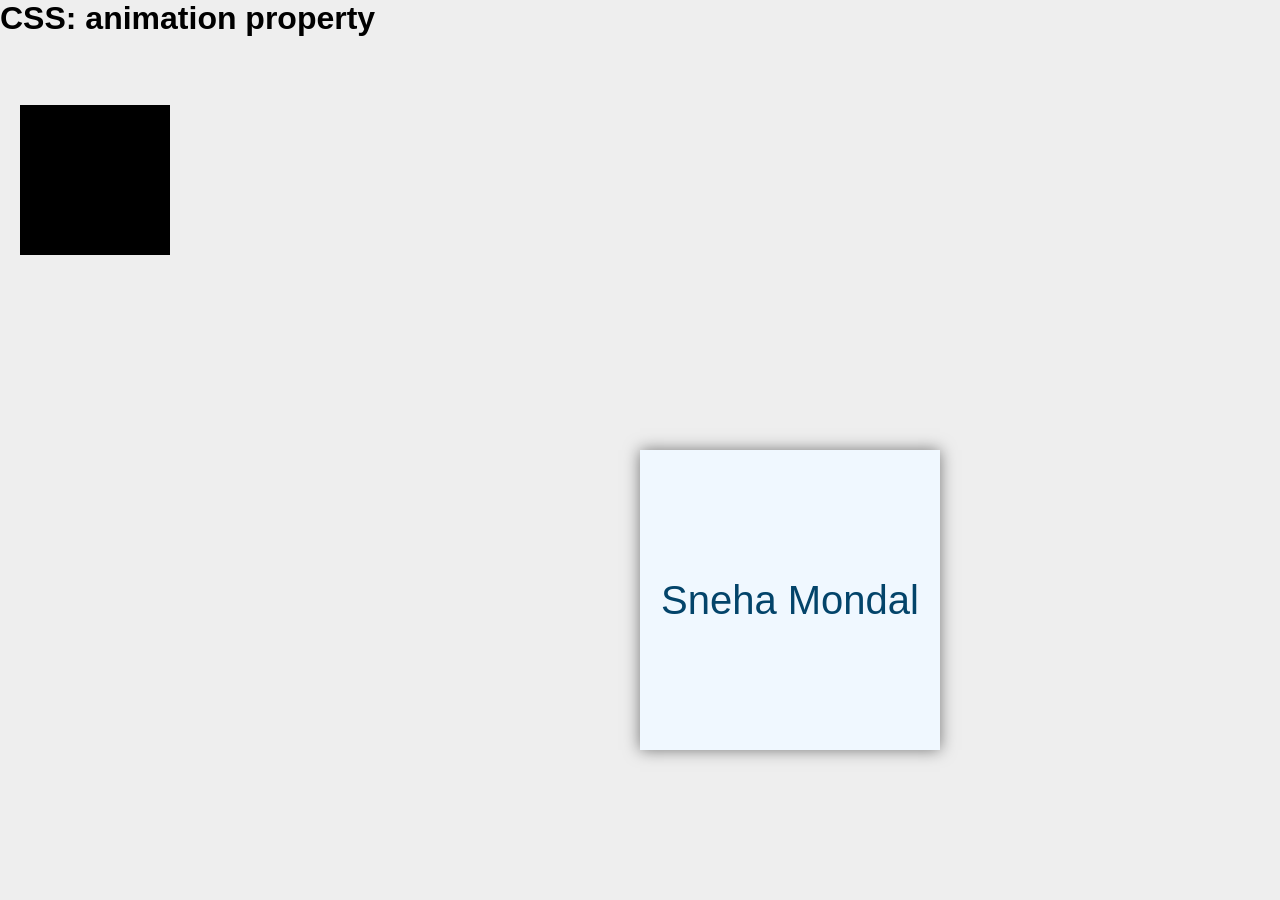
<file: animation/index.html>
<!DOCTYPE html>
<html lang="en">
<head>
    <meta charset="UTF-8">
    <meta http-equiv="X-UA-Compatible" content="IE=edge">
    <meta name="viewport" content="width=device-width, initial-scale=1.0">
    <link rel="stylesheet" href="style.css">
    <title>Document</title>
</head>
<body>
    <h1 style="margin-bottom: 50px;"   >CSS: animation property</h1>

    <div class="card">Sneha Mondal</div>
    <br>
    <div class="box"></div>
</body>
</html>
</file>
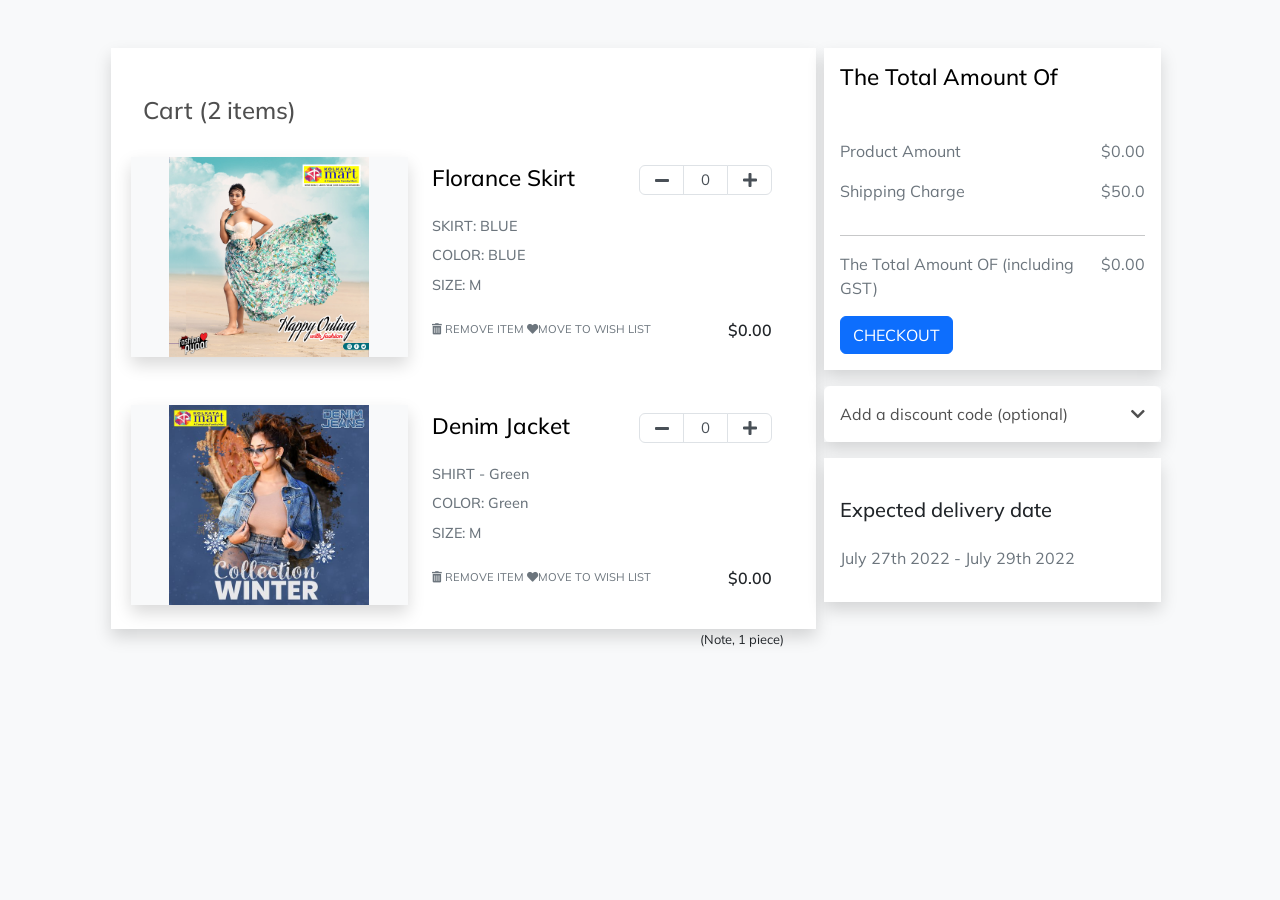
<file: E-COMMERCE/index.html>
<!DOCTYPE html>
<html lang="en">
  <head>
    <meta charset="UTF-8" />
    <meta http-equiv="X-UA-Compatible" content="IE=edge" />
    <meta name="viewport" content="width=device-width, initial-scale=1.0" />
    <link
      href="https://cdn.jsdelivr.net/npm/bootstrap@5.0.2/dist/css/bootstrap.min.css"
      rel="stylesheet"
      integrity="sha384-EVSTQN3/azprG1Anm3QDgpJLIm9Nao0Yz1ztcQTwFspd3yD65VohhpuuCOmLASjC"
      crossorigin="anonymous"
    />
    <link
      rel="stylesheet"
      href="https://cdnjs.cloudflare.com/ajax/libs/font-awesome/5.10.0/css/all.min.css"
      integrity="sha512-PgQMlq+nqFLV4ylk1gwUOgm6CtIIXkKwaIHp/PAIWHzig/lKZSEGKEysh0TCVbHJXCLN7WetD8TFecIky75ZfQ=="
      crossorigin="anonymous"
    />
    <link rel="stylesheet" href="style.css" />
    <title>shopping cart</title>
  </head>
  <body class="bg-light">
    <div class="container-fluid">
      <div class="row">
        <div class="col-md-10 col-11 mx-auto">
          <div class="row mt-5 gx-3">
            <!-- leftsidediv -->
            <div
              class="col-md-12 col-lg-8 col-11 mx-auto main_cart mb-lg-0 mb-5 shadow"
            >
              <div class="card p-4">
                <h2 class="py-4 font-weight-bold">Cart (2 items)</h2>
                <div class="row">
                  <!-- cart image div -->
                  <div
                    class="col-md-5 col-11 mx-auto bg-light d-flex justify-content-center align-items-center shadow product_img"
                  >
                    <img
                      src="/images/img2.jpg"
                      class="img-fluid"
                      alt="cart img"
                    />
                  </div>
                  <!-- cart product details  -->
                  <div class="col-md-7 col-11 mx-auto px-4 mt-2">
                    <div class="row">
                      <!-- product name  -->
                      <div class="col-6 card-title">
                        <h1 class="mb-4 product_name">Florance Skirt</h1>
                        <p class="mb-2">SKIRT: BLUE</p>
                        <p class="mb-2">COLOR: BLUE</p>
                        <p class="mb-3">SIZE: M</p>
                      </div>
                      <!-- quenty inc dec -->

                      <div class="col-6">
                        <ul class="pagination justify-content-end set_quantity ">
                          <li class="page-item">
                            <button
                              class="page-link"
                              onclick="decreasenumber('textbox','itemval')"
                            >
                              <i class="fas fa-minus"></i>
                            </button>
                          </li>
                          <li class="page-item">
                            <input
                              type="text"
                              name=""
                              class="page-link"
                              value="0"
                              id="textbox"
                            />
                          </li>
                          <li class="page-item">
                            <button
                              class="page-link"
                              onclick="increasenumber('textbox','itemval')"
                            >
                              <i class="fas fa-plus"></i>
                            </button>
                          </li>
                        </ul>
                      </div>
                    </div>
                    <!-- remover move and price  -->
                    <div class="row">
                      <div
                        class="col-8 d-flex justify-content-between remove_wish"
                      >
                        <p><i class="fas fa-trash-alt"></i> REMOVE ITEM</p>
                        <p><i class="fas fa-heart"></i>MOVE TO WISH LIST</p>
                      </div>
                      <div class="col-4 d-flex justify-content-end price_money">
                        <h3>$<span id="itemval">0.00 </span></h3>
                      </div>
                    </div>
                  </div>
                </div>
              </div>
              <!-- 2nd cart product -->
              <div class="card p-4">
                <div class="row">
                  <!-- cart images div -->
                  <div
                    class="col-md-5 col-11 mx-auto bg-light d-flex justify-content-center align-items-center shadow product_img"
                  >
                    <img
                      src="/images/img3.jpg"
                      class="img-fluid"
                      alt="cart img"
                    />
                  </div>

                  <!-- cart product details -->
                  <div class="col-md-7 col-11 mx-auto px-4 mt-2">
                    <div class="row">
                      <!-- product name  -->
                      <div class="col-6 card-title">
                        <h1 class="mb-4 product_name">Denim Jacket</h1>
                        <p class="mb-2">SHIRT - Green</p>
                        <p class="mb-2">COLOR: Green</p>
                        <p class="mb-3">SIZE: M</p>
                      </div>
                      <!-- quantity inc dec -->
                      <div class="col-6">
                        <ul class="pagination justify-content-end set_quantity">
                          <li class="page-item">
                            <button
                              class="page-link"
                              onclick="decreasenumber('textbox1','itemval1')"
                            >
                              <i class="fas fa-minus"></i>
                            </button>
                          </li>
                          <li class="page-item">
                            <input
                              type="text"
                              name=""
                              class="page-link"
                              value="0"
                              id="textbox1"
                            />
                          </li>
                          <li class="page-item">
                            <button
                              class="page-link"
                              onclick="increasenumber('textbox1','itemval1')"
                            >
                              <i class="fas fa-plus"></i>
                            </button>
                          </li>
                        </ul>
                      </div>
                    </div>
                    <!-- //remover move and price -->
                    <div class="row">
                      <div
                        class="col-8 d-flex justify-content-between remove_wish"
                      >
                        <p><i class="fas fa-trash-alt"></i> REMOVE ITEM</p>
                        <p><i class="fas fa-heart"></i>MOVE TO WISH LIST</p>
                      </div>
                      <div class="col-4 d-flex justify-content-end price_money">
                        <h3>$<span id="itemval1">0.00 </span></h3>
                      </div>
                    </div>
                  </div>
                </div>
              </div>
            </div>
            <!-- right side bar -->
            <div class="col-mb-12 col-lg-4 col-11 mx-auto mt-lg-0 mt-md-5">
              <div class="right_side p-3 shadow bg-white">
                <h2 class="product_name mb-5">The Total Amount Of</h2>
                <div class="price_indiv d-flex justify-content-between">
                  <p>Product Amount</p>
                  <p>$<span id="product_total_amt">0.00</span></p>
                </div>
                <div class="price_indiv d-flex justify-content-between">
                  <p>Shipping Charge</p>
                  <p>$<span id="shipping_charge">50.0</span></p>
                </div>
                <hr />
                <div
                  class="total-amt d-flex justify-content-between font-weight-bold"
                >
                  <p>The Total Amount OF (including GST)</p>
                  <p>$<span id="total_cart_amt">0.00</span></p>
                </div>
                <button class="btn btn-primary text-uppercase">
                  CheckOut
                </button>
              </div>
              <!-- discount code cart  -->
              <div class="discount_code mt-3 shadow">
                <div class="card">
                  <div class="card-body">
                    <a
                      class="d-flex justify-content-between"
                      data-toggle="collapse"
                      href="#collapseExample"
                      aria-expanded="false"
                      aria-controls="collapseExample"
                    >
                      Add a discount code (optional)
                      <span><i class="fas fa-chevron-down pt-1"></i></span>
                    </a>
                    <div class="collapse" id="collapseExample">
                      <div class="mt-3">
                        <input
                          type="text"
                          name=""
                          id="dis_code"
                          class="form-control font-weight-bold"
                          placeholder="Enter the discount code"
                        />
                        <small id="error_trw" class="text-dark mt-3"
                          >code is sneha</small
                        >
                      </div>
                      <button
                        class="btn btn-primary btn-sm mt-3"
                        onclick="discount_code();"
                      >
                        Apply
                      </button>
                    </div>
                  </div>
                </div>
              </div>
              <!-- discount code ends -->
              <div class="mt-3 shadow p-3 bg-white">
                <div class="pt-4">
                  <h5 class="mb-4">Expected delivery date</h5>
                  <p>July 27th 2022 - July 29th 2022</p>
                </div>
              </div>
            </div>
          </div>
        </div>
      </div>
    </div>
<!-- Optional JavaScript -->
    <!-- Popper.js first, then Bootstrap JS -->
    <script src="https://cdn.jsdelivr.net/npm/popper.js@1.16.0/dist/umd/popper.min.js"
        integrity="sha384-Q6E9RHvbIyZFJoft+2mJbHaEWldlvI9IOYy5n3zV9zzTtmI3UksdQRVvoxMfooAo" crossorigin="anonymous">
    </script>
    <script src="https://stackpath.bootstrapcdn.com/bootstrap/5.0.0-alpha1/js/bootstrap.min.js"
        integrity="sha384-oesi62hOLfzrys4LxRF63OJCXdXDipiYWBnvTl9Y9/TRlw5xlKIEHpNyvvDShgf/" crossorigin="anonymous">
    </script>

   <script type="text/javascript">
    var  product_total_amt = document.getElementById("product_total_amt");
    var shipping_charge = document.getElementById("shipping_charge"); 
    var total_cart_amt = document.getElementById("total_cart_amt");
    var discountCode=document.getElementById("dis_code");
    const decreasenumber =(incdec,itemprice)=>{
      var itemval = document.getElementById(incdec);
      var itemprice= document.getElementById(itemprice);
      console.log(itemprice.innerHTML);
      console.log(itemval.value);
      if(itemval.value <= 0){
        itemval.value = 0;
        alert("Negetive quantity not allowed");
      }else{
        itemval.value = parseInt(itemval.value)-1;
        itemval.style.background="#fff";
        itemval.style.color="#000";
        itemprice.innerHTML=parseInt(itemprice.innerHTML)-15;
        product_total_amt.innerHTML=parseInt(product_total_amt.innerHTML)-15;
        total_cart_amt.innerHTML=parseInt(product_total_amt.innerHTML)+ parseInt(shipping_charge.innerHTML);
      }
    }


    const increasenumber =(incdec,itemprice)=>{
      var itemval = document.getElementById(incdec);
      var itemprice= document.getElementById(itemprice);
      console.log(itemprice.innerHTML);
      console.log(itemval.value);
      if(itemval.value >= 5){
        itemval.value = 5;
        alert("max 5 allowed");
        itemval.style.background="red";
        itemval.style.color="#fff";
      }else{
        itemval.value = parseInt(itemval.value)+1;
       
        itemprice.innerHTML=parseInt(itemprice.innerHTML)+15;
        product_total_amt.innerHTML=parseInt(product_total_amt.innerHTML)+15;
        total_cart_amt.innerHTML=parseInt(product_total_amt.innerHTML)+ parseInt(shipping_charge.innerHTML);
      }
    }


    const discount_code=()=>{
      let totalamtcurr=parseInt(total_cart_amt.innerHTML);
      let err = document.getElementById("error_trw");
      if(discountCode === 'sneha'){
        let newtotalamt = totalamtcurr-15;
        total_cart_amt.innerHTML = newtotalamt;
        err.innerHTML="hurrah the code is valid";


      }else{
        err.innerHTML="try again valid code is sneha";
      }
    }


   </script>

  </body>
</html>
</file>
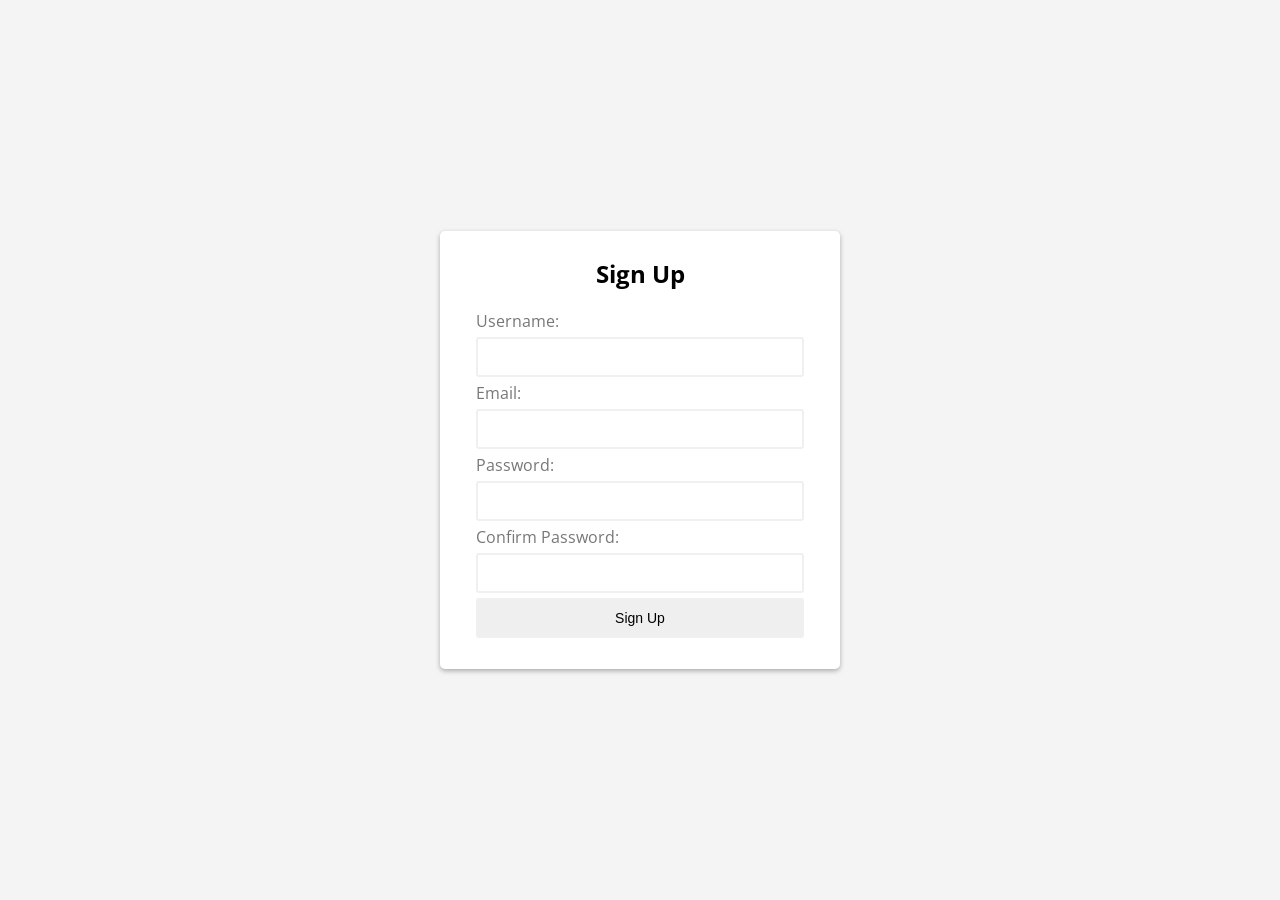
<file: ES6formvalidation/index.html>
<!DOCTYPE html>
<html lang="en">
<head>
    <meta charset="UTF-8">
    <meta http-equiv="X-UA-Compatible" content="IE=edge">
    <meta name="viewport" content="width=device-width, initial-scale=1.0">
    <link rel="stylesheet" href="css/style.css">
    <title>Document</title>
</head>
<body>
    <div class="container">
        <form id="signup" class="form">
            <h1>Sign Up</h1>
            <div class="form-field">
                <label for="username">Username:</label>
                <input type="text" name="username" id="username" autocomplete="off">
                <small></small>
            </div>

            <div class="form-field">
                <label for="email">Email:</label>
                <input type="text" name="email" id="email" autocomplete="off">
                <small></small>
            </div>

            <div class="form-field">
                <label for="password">Password:</label>
                <input type="password" name="password" id="password" autocomplete="off">
                <small></small>
            </div>


            <div class="form-field">
                <label for="confirm-password">Confirm Password:</label>
                <input type="password" name="confirm-password" id="confirm-password" autocomplete="off">
                <small></small>
            </div>

            <div class="form-field">
                <input type="submit" value="Sign Up">
            </div>
        </form>
    </div>






    <!-- javascript part -->
  <script src="js/app.js"></script>  
</body>
</html>
</file>
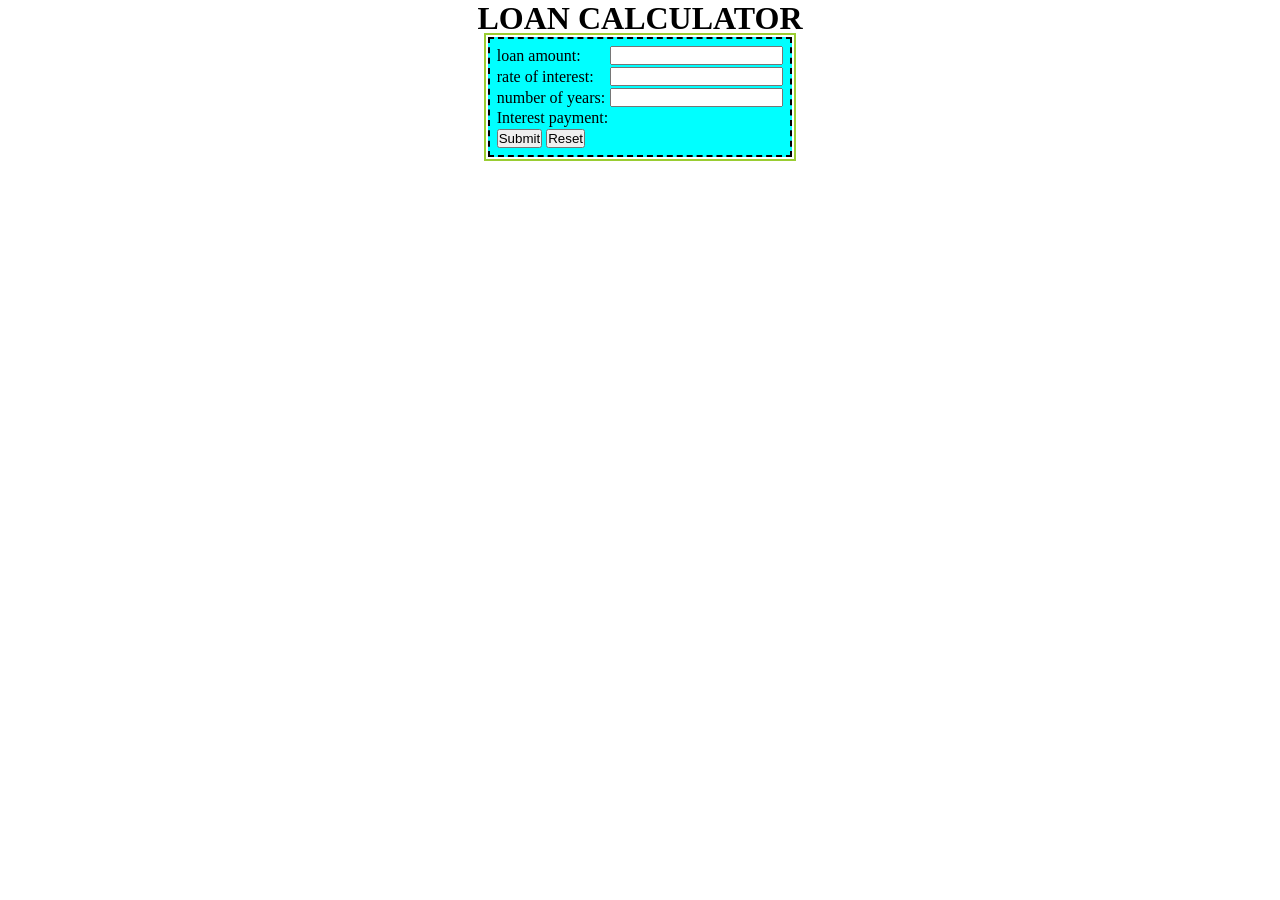
<file: loan_calculator/index.html>
<!DOCTYPE html>
<html lang="en">
  <head>
    <meta charset="UTF-8" />
    <meta http-equiv="X-UA-Compatible" content="IE=edge" />
    <meta name="viewport" content="width=device-width, initial-scale=1.0" />
    <link rel="stylesheet" href="style.css" />
    <title>Document</title>
  </head>
  <body>
    <center>
      <form action="" onsubmit="return calculate();">
        <h1>LOAN CALCULATOR</h1>
        <table class="table">
          <tr>
            <td><label for=""> loan amount:</label></td>
            <td><input type="number" id="principle" required /></td>
          </tr>
          <tr>
            <td><label for="">rate of interest:</label></td>
            <td><input type="number" id="rateOfInterest" required /></td>
          </tr>
          <tr>
            <td><label for="">number of years:</label></td>
            <td><input type="number" id="months" required /></td>
          </tr>
          <tr>
            <td><label for="">Interest payment:</label></td>
            <td><label for="" id="interest"></label></td>
          </tr>
          <tr>
            <td colspan="2">
              <input type="submit" value="Submit" />
              <input type="reset" value="Reset" />
            </td>
          </tr>
        </table>
      </form>
    </center>

    <script type="text/javascript">
      function calculate() {
        const p = document.getElementById("principle").value;
        const r = document.getElementById("rateOfInterest").value;
        const t = document.getElementById("months").value;

        const I = (p*r*t)/100;
        console.log(I);
        document.getElementById("interest").innerHTML = I;
        return false;
      }
      // A = P (r (1+r)^n) / ( (1+r)^n -1 )
    </script>
  </body>
</html>
</file>
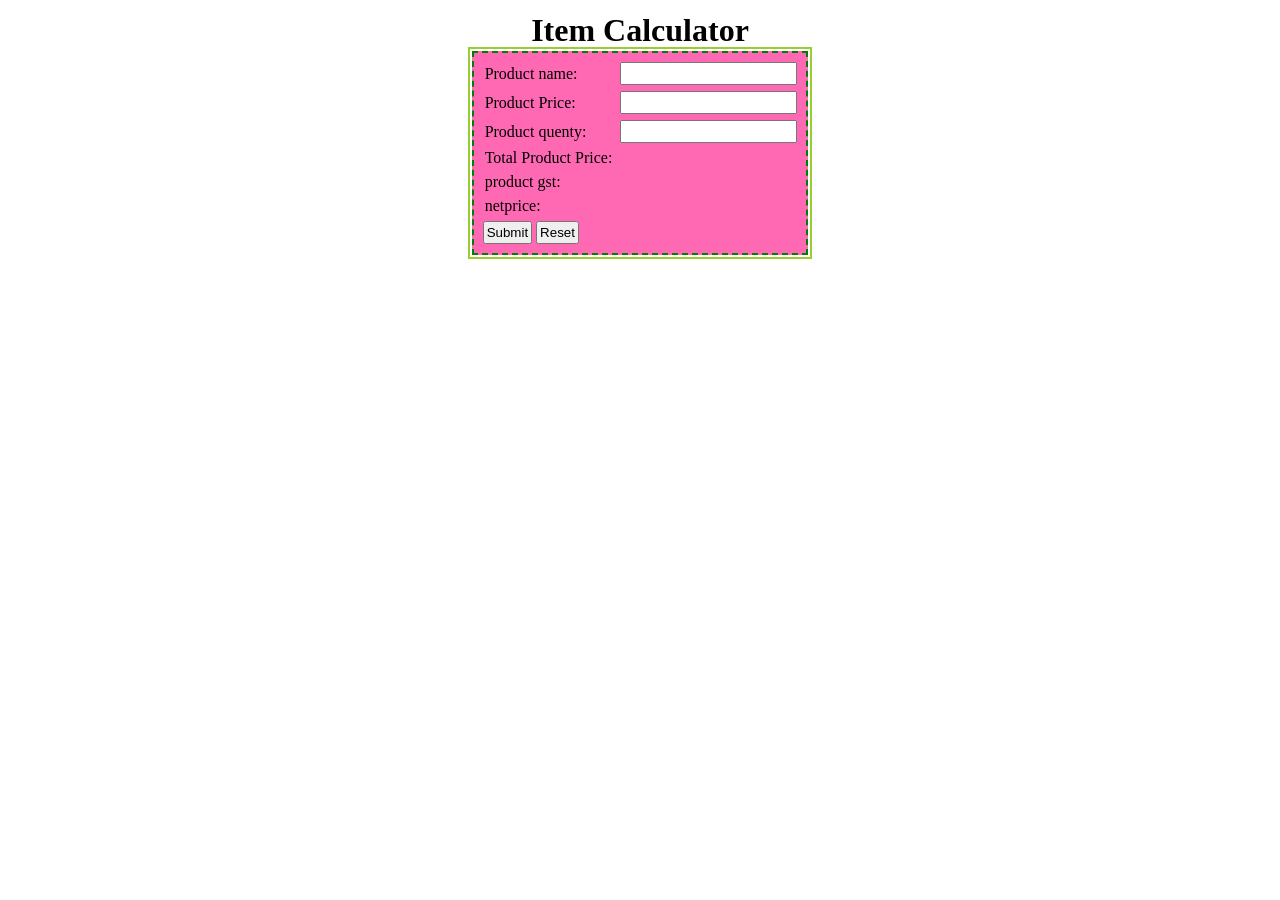
<file: product_details/index.html>
<!DOCTYPE html>
<html lang="en">

<meta charset="UTF-8">
    <meta http-equiv="X-UA-Compatible" content="IE=edge">
    <meta name="viewport" content="width=device-width, initial-scale=1.0">
    <title>Document</title>
<style>
    *{
        margin: 0px;
        padding: 2px;
        display: flexbox;
    }
     p{
         text-align: center;
         outline: 2px solid red;
         padding: 15px;
       
     }
</style>
    </head>
<body>
   <div>
    <center>
        <form action="" onsubmit="return calculate();">
            <h1>Item Calculator</h1>
            <table style="border: 2px dashed green; padding: 5px; background-color:hotpink; outline: 2px solid yellowgreen ; outline-offset: 2px;">
                <tr>
                    <td> <label for="">Product name:</label></td>
                    <td> <input type="text" id="product_name" required></td>
                </tr>
                <tr>
                    <td><label for="">Product Price:</label></td>
                    <td><input type="text" id="product_price" required></td>
                </tr>
                <tr>
                    <td><label for="">Product quenty:</label></td>
                    <td><input type="number" id="product_quantity" required></td>
                </tr>
                <tr>
                    <td><label for="">Total Product Price:</label></td>
                    <td> <label for="" id="total_price"></label></td>
                </tr>
                <tr>
                    <td><label for="">product gst:</label></td>
                    <td> <label for="" id="productGst"></label></td>
                </tr>
                <tr>
                    <td><label for="">netprice:</label></td>
                    <td> <label for="" id="netprice"></label></td>
                </tr>
                <tr>
                    <td colspan="2"><input type="submit" value="Submit">  <input type="reset" value="Reset"></td>
                    
                </tr>
            </table>
        </form>
    </center>
   </div>


   <!-- <div>
    <p> Lorem ipsum dolor sit amet consectetur adipisicing elit. Iure eius minima dolorum mollitia numquam consequuntur perspiciatis repudiandae facere magnam aliquid at reprehenderit repellendus labore officiis autem voluptas quos eos dolorem delectus pariatur non totam, deleniti explicabo. Obcaecati iste, ipsum, sit fugit nostrum doloremque amet vitae hic natus repudiandae repellendus cum et unde deserunt neque deleniti repellat inventore? Iste praesentium hic ex perferendis animi est saepe culpa! Nisi quasi explicabo natus sit voluptates, perspiciatis laborum sequi accusantium ex nihil, voluptatem veniam! Accusantium recusandae culpa unde quibusdam laudantium veritatis, id, aspernatur nulla officia expedita facilis incidunt amet itaque tempore quo assumenda. Provident.</p>
   </div> -->
   
 

  <script>
    

      function calculate(){
        
      const productPriceVal = document.getElementById("product_price").value;
      const productQuantityVal = document.getElementById("product_quantity").value;
    //   const totalPriceVal = document.getElementById("total_price");
      const productTotal = productPriceVal*productQuantityVal;
      const gst = productTotal*(18/100);
      const netprice=productTotal+gst;

      document.getElementById("total_price").innerHTML=productTotal;
      document.getElementById("productGst").innerHTML=gst;
      document.getElementById("netprice").innerHTML=netprice;
      return false;



        

      }

  </script>





</body>
</html>
</file>
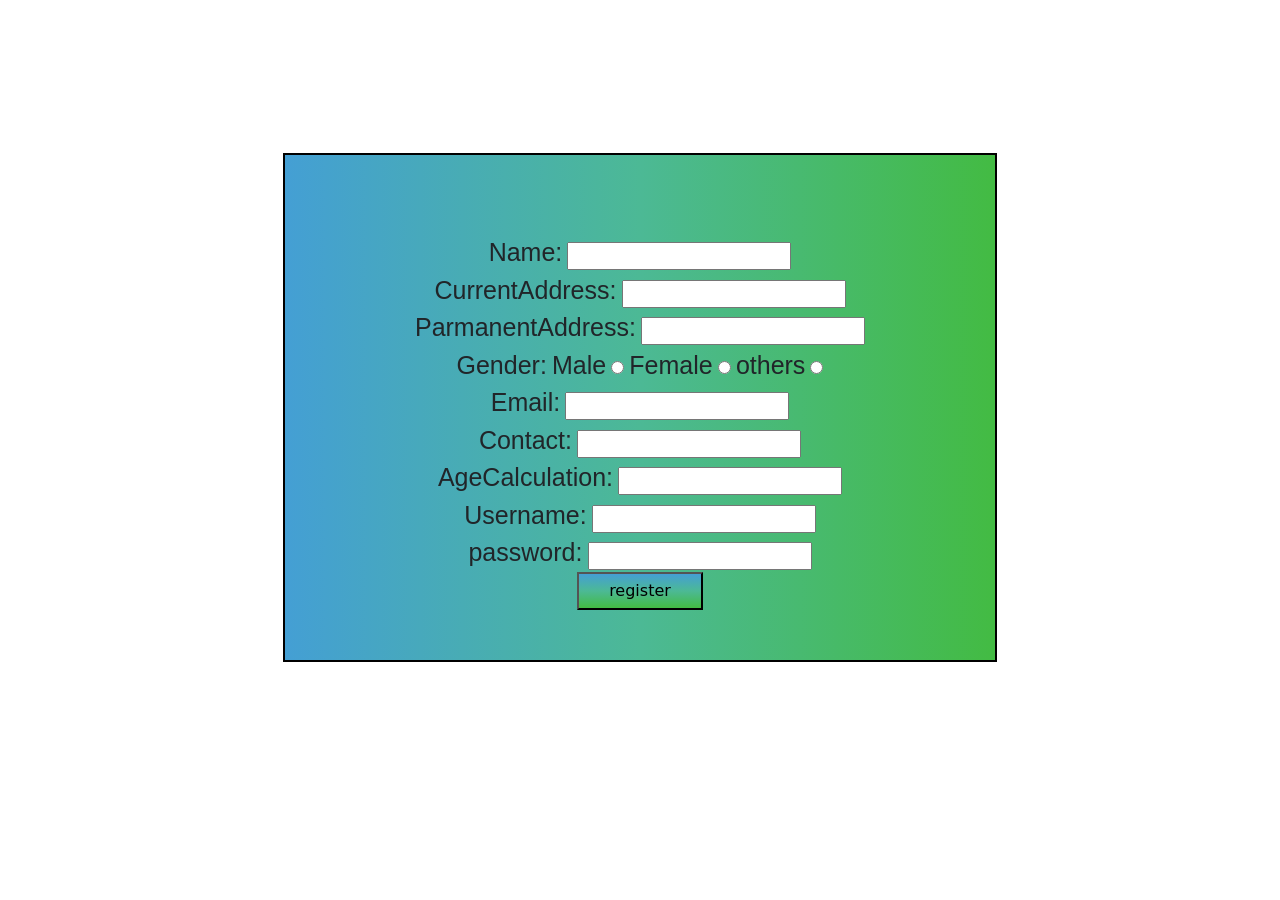
<file: registration_form/index.html>
<!DOCTYPE html>
<html lang="en">
  <head>
    <meta charset="UTF-8" />
    <meta http-equiv="X-UA-Compatible" content="IE=edge" />
    <meta name="viewport" content="width=device-width, initial-scale=1.0" />
    <link
      href="https://cdn.jsdelivr.net/npm/bootstrap@5.1.3/dist/css/bootstrap.min.css"
      rel="stylesheet"
      integrity="sha384-1BmE4kWBq78iYhFldvKuhfTAU6auU8tT94WrHftjDbrCEXSU1oBoqyl2QvZ6jIW3"
      crossorigin="anonymous"
    />
    <script
      src="https://cdn.jsdelivr.net/npm/@popperjs/core@2.10.2/dist/umd/popper.min.js"
      integrity="sha384-7+zCNj/IqJ95wo16oMtfsKbZ9ccEh31eOz1HGyDuCQ6wgnyJNSYdrPa03rtR1zdB"
      crossorigin="anonymous"
    ></script>
    <script
      src="https://cdn.jsdelivr.net/npm/bootstrap@5.1.3/dist/js/bootstrap.min.js"
      integrity="sha384-QJHtvGhmr9XOIpI6YVutG+2QOK9T+ZnN4kzFN1RtK3zEFEIsxhlmWl5/YESvpZ13"
      crossorigin="anonymous"
    ></script>
    <link rel="stylesheet" href="style.css">

    <title>registration form</title>
  
  </head>
  <body>
    <form action="" id="register">
      <div class="containerdiv" id="box">
        <label for="">Name:</label>
        <input type="text" name="name" class="name" id="name" />
        <br />
        <label for="">CurrentAddress:</label>
        <input
          type="text"
          name="currentaddress"
          class="currentaddress"
          id="currentaddress"
        />
        <br />
        <label for="">ParmanentAddress:</label>
        <input
          type="text"
          name="parmanentaddress"
          class="parmanentaddress"
          id="parmanentaddress"
        />
        <br />
        <label for="">Gender:</label>
        <label for="">Male</label>
        <input type="radio" name="male" id="male" value="male" id="gender" />
        <label for="">Female</label>
        <input
          type="radio"
          name="female"
          id="female"
          value="female"
          id="gender"
        />
        <label for="">others</label>
        <input
          type="radio"
          name="others"
          id="others"
          value="others"
          id="gender"
        />
        <br />
        <label for="">Email:</label>
        <input type="text" name="email" class="email" id="email" />
        <br />
        <label for="">Contact:</label>
        <input type="text" name="contact" class="contact" id="contact" />
        <br />
        <label for="">AgeCalculation:</label>
        <input
          type="text"
          name="agecalculation"
          class="agecalculation"
          id="agecalculation"
        />
        <br />
        <label for="">Username:</label>
        <input type="text" name="username" class="userame" id="username" />
        <br />
        <label for="">password:</label>
        <input type="text" name="password" class="password" id="password" />
        <br />
        <button type="submit" id="btn" onclick="calculation()">REGISTER</button>
      </div>
    </form>

    <script>
      const name = document.getElementById("name");
      const currentaddress = document.getElementById("currentaddress");
      const parmanentaddress = document.getElementById("parmanentaddress");
      const gender = document.getElementById("gender");
      const email = document.getElementById("email");
      const contact = document.getElementById("contact");
      const agecalculation = document.getElementById("agecalculation");
      const username = document.getElementById("username");
      const password = document.getElementById("password");

      register.addEventListener =
        ("submit",
        (event) => {
          event.preventDefault();
          validate();

        });
      const validate = () => {
        const nameval = name.value.trim();
        const currentaddressval = currentaddress.value.trim();
        const parmanentaddressval = parmanentaddress.value.trim();
        const genderval = gender.value.trim();
        const emailval = email.value.trim();
        const contactval = contact.value.trim();
        const agecalculationval = agecalculation.value.trim();
        const usernameval = username.value.trim();
        const passwordval = password.value.trim();
        // username
        if (usernameval === "") {
          setErrorMsg(username, "username can not be blank");
        } else if (usernameval.length <= 5) {
          setErrorMsg(username, "username minimum 5 characters");
        } else {
          setSuccessMsg(username);
        }
        // email
        if (usernameval === "") {
          setErrorMsg(username, "username can not be blank");
        } else if (!isEmail()) {
          setErrorMsg(username, "username minimum 5 characters");
        } else {
          setSuccessMsg(username);
        }
        //contact
        if(contactval === " "){
          setErrorMsg(contact,"contact can not be blank")
        }else if(contactval.length === 10){
          setErrorMsg(contact, "contact should be 10 digits");
        }else{
          setErrorMsg(contact);
        }

        //gender
        if(gender===""){
          setErrorMsg(contact,"contact can not be blank")
        }else if(gender==="male" || gender==="female"||gender==="others"){

          setErrorMsg(gender);
        }


        



      };
    </script>
  </body>
</html>
</file>
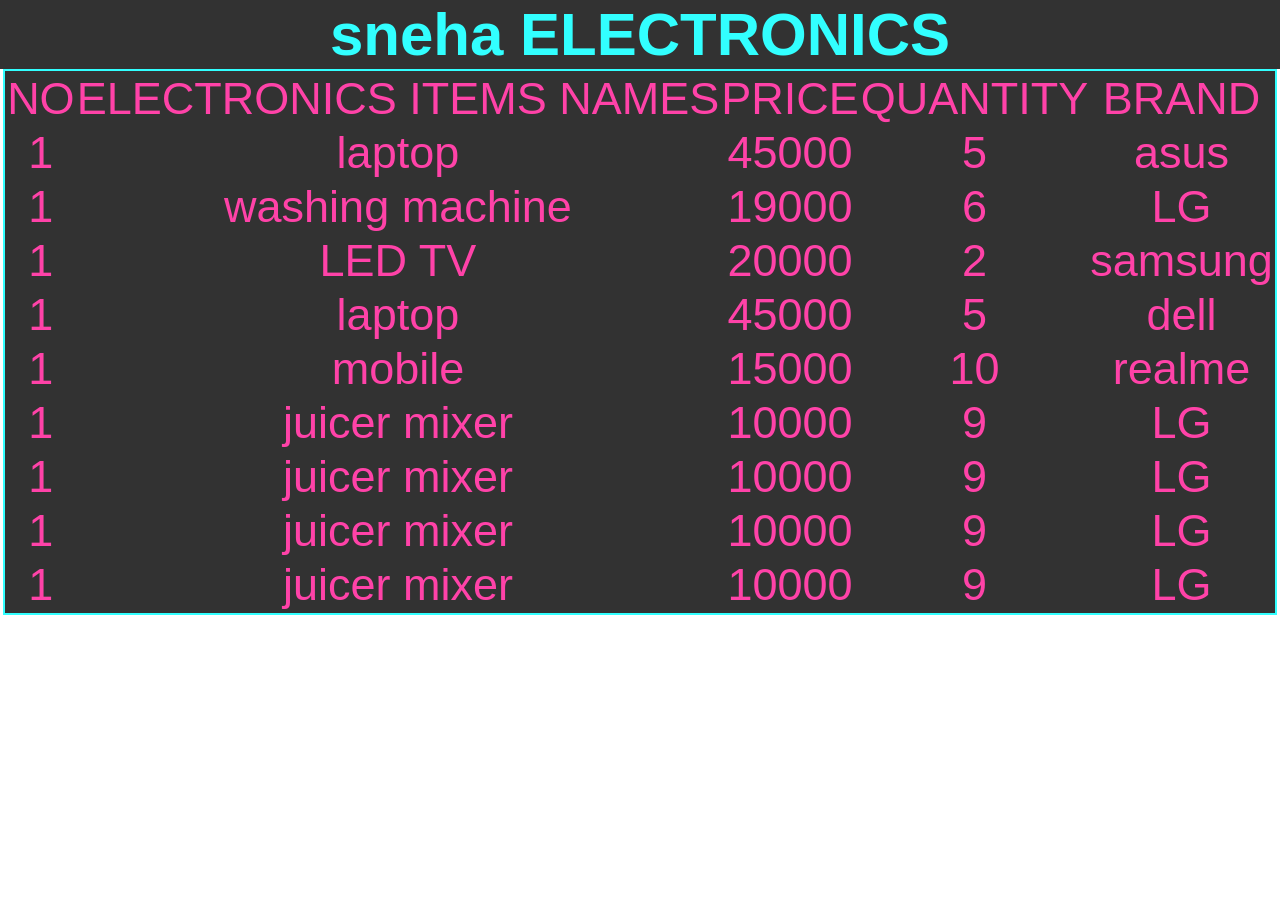
<file: table_tag/index.html>
<!DOCTYPE html>
<html lang="en">
  <head>
    <meta charset="UTF-8" />
    <meta http-equiv="X-UA-Compatible" content="IE=edge" />
    <meta name="viewport" content="width=device-width, initial-scale=1.0" />
    <title>Document</title>
    <style>
        *{
            margin: 0;
            padding: 0;
        }
        body{
            background-image: url("https://sc01.alicdn.com/kf/HTB11r5CwyOYBuNjSsD4q6zSkFXaI/Modern-Electronics-Shop-Decoration-Design-Professional-Store.jpg");
           
        }
        .heading{
            text-align: center;
            color: aqua;
            font-size: 30px;
            background-color: black;
            font-family: 'Trebuchet MS', 'Lucida Sans Unicode', 'Lucida Grande', 'Lucida Sans', Arial, sans-serif;

        }
        table{
            color:deeppink;
            font-size: 45px;
            background-color: black;
            border: 2px solid aqua;
            font-family:'Franklin Gothic Medium', 'Arial Narrow', Arial, sans-serif;
            text-align: center;
            /* opacity: 0.8; */
        }
        .box{
            /* background-color: black; */
            opacity: 0.8;
        }
    </style>
  </head>
  <body>
      <div class="box">
        <div class="heading"><h1>sneha ELECTRONICS</h1></div>
        <center>
           <table>
               <tr>
                 <td>NO</td>
                 <td>ELECTRONICS ITEMS NAMES</td>
                 <td>PRICE</td>
                 <td>QUANTITY</td>
                 <td>BRAND</td>
               </tr>
               <tr>
                 <td>1</td>
                 <td>laptop</td>
                 <td>45000</td>
                 <td>5</td>
                 <td>asus</td>
               </tr>
               <tr>
                 <td>1</td>
                 <td>washing machine</td>
                 <td>19000</td>
                 <td>6</td>
                 <td>LG</td>
               </tr>
               <tr>
                 <td>1</td>
                 <td>LED TV</td>
                 <td>20000</td>
                 <td>2</td>
                 <td>samsung</td>
               </tr>
               <tr>
                 <td>1</td>
                 <td>laptop</td>
                 <td>45000</td>
                 <td>5</td>
                 <td>dell</td>
               </tr>
               <tr>
                 <td>1</td>
                 <td>mobile</td>
                 <td>15000</td>
                 <td>10</td>
                 <td>realme</td>
               </tr>
               <tr>
                 <td>1</td>
                 <td>juicer mixer</td>
                 <td>10000</td>
                 <td>9</td>
                 <td>LG</td>
               </tr>
               <tr>
                <td>1</td>
                <td>juicer mixer</td>
                <td>10000</td>
                <td>9</td>
                <td>LG</td>
              </tr>
              <tr>
                <td>1</td>
                <td>juicer mixer</td>
                <td>10000</td>
                <td>9</td>
                <td>LG</td>
              </tr>
              <tr>
                <td>1</td>
                <td>juicer mixer</td>
                <td>10000</td>
                <td>9</td>
                <td>LG</td>
              </tr>
             </table>
        </center>
      </div>
  </body>
</html>
</file>
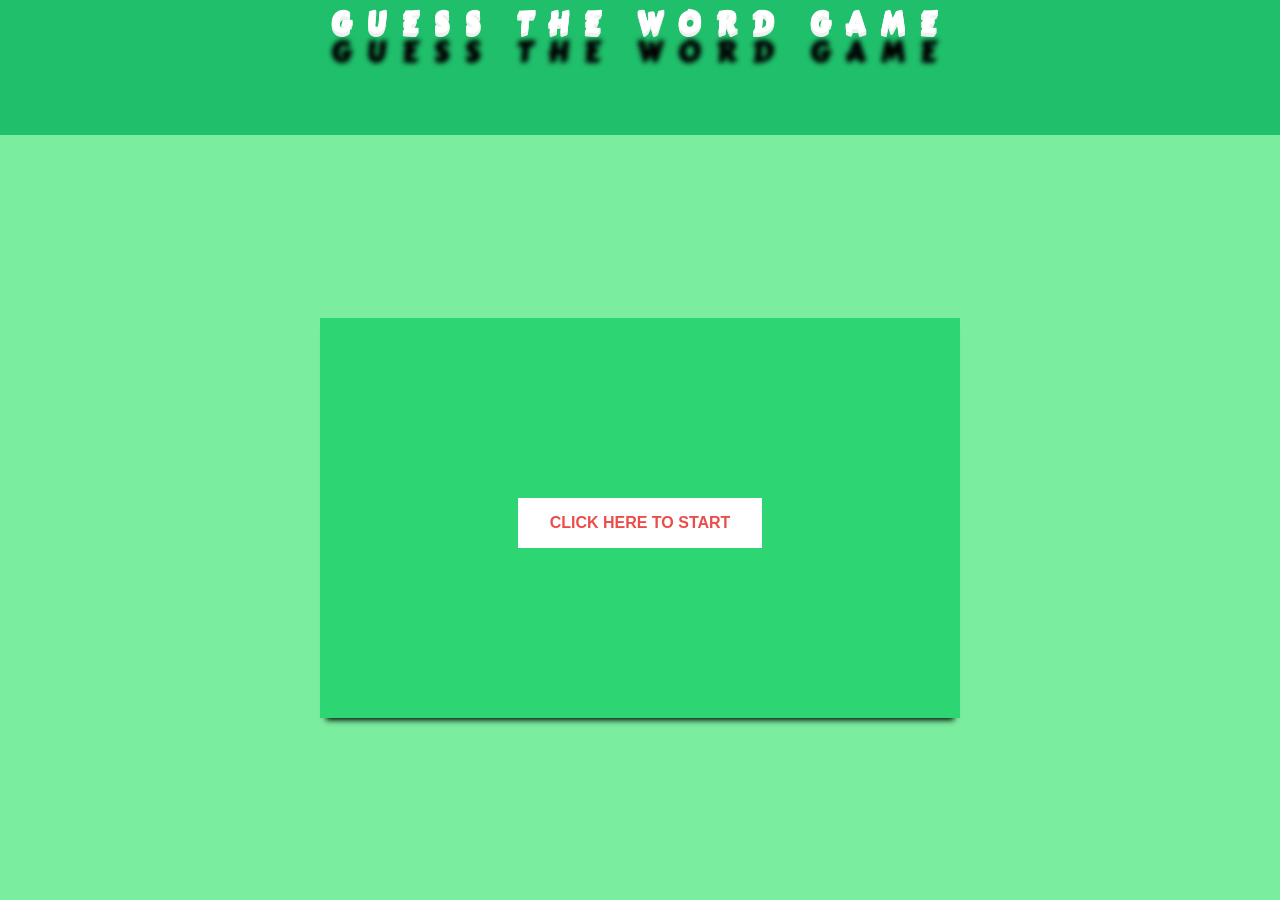
<file: scrumble.html>
<!DOCTYPE html>
<html lang="en">
  <head>
    <meta charset="UTF-8" />
    <meta http-equiv="X-UA-Compatible" content="IE=edge" />
    <meta name="viewport" content="width=device-width, initial-scale=1.0" />
    <link
      href="https://fonts.googleapis.com/css2?family=Carter+One&display=swap"
      rel="stylesheet"
    />
    <!-- <link
      href="https://fonts.googleapis.com/css2?family=Carter+One&family=Source+Sans+Pro:ital,wght@1,200&display=swap"
      rel="stylesheet"
    /> -->
    <title>Document</title>
    <style>
      * {
        margin: 0;
        padding: 0;
        box-sizing: border-box;
      }
      header {
        width: 100%;
        height: 15vh;
        background-color: #20bf6b;
      }
      h1 {
        font-family: "Carter One", cursive;
        text-align: center;
        color: white;
        font-size: 1.8rem;
        letter-spacing: 15px;
        text-transform: uppercase;
        text-shadow: 0 1px 0 #efefef, 0 2px 0 #efefef, 0 3px 0 #efefef,
          0 4px 0 #efefef, 0 30px 5px rgba(0, 0, 0.1);
      }
      section {
        height: 85vh;
        display: flex;
        justify-content: center;
        align-items: center;
        background-color: #7bed9f;
      }
      .gameArea {
        width: 50%;
        height: 400px;
        padding: 20px 0;
        background-color: #2ed573;
        justify-content: center;
        display: flex;
        align-items: center;
        flex-direction: column;
        box-shadow: 0 8px 6px -6px black;
        font-family: "Source Sans Pro", sans-serif;
      }
      h3 {
        text-align: center;
        font-size: 1.5rem;
      }
      input {
        width: 40%;
        padding: 15px 0;
        text-align: center;
        border-radius: 25px;
        border: none;
        outline: none;
        color: black;
        background-color: #dff9fb;
        margin: 2rem 0;
        font-size: 1.1rem;
      }
      button {
        font-size: 1rem;
        cursor: pointer;
        outline: none;
        text-decoration: none;
        margin-top: 10px;
        border: #2f3542;
        color: #eb4d4b;
      }
      button.btn {
        font-weight: 600;
        padding: 1rem 2rem;
        background-color: white;
        text-transform: uppercase;
        transition-property: all;
        transition-duration: 0.5s;
        transition-timing-function: cubic-bezier(0.65, -0.25, 0.25, 1.95);
      }
      button.btn:hover,
      button.btn:focus,
      button.btn:active {
        letter-spacing: 0.125rem;
        word-spacing: 0.2rem;
      }
      .hidden {
        display: none;
      }
    </style>
  </head>
  <body>
    <header>
      <h1>Guess the word game</h1>
    </header>
    <section>
      <div class="gameArea">
        <h3 class="msg"></h3>
        <input type="text" class="hidden" />
        <button class="btn">click here to start</button>
      </div>
    </section>
    <script>
      const msg = document.querySelector(".msg");
      const guess = document.querySelector("input");
      const btn = document.querySelector(".btn");
      let play = false;
      let newWord = "";
      let ranWord = "";
      let sWord = [
        "python",
        "javascript",
        "c++",
        "php",
        "java",
        "c#",
        "html",
        "css",
        "reactjs",
        "angular",
        "nodejs",
        "swift",
        "android",
        "sql",
        "mongodb",
        "laravel",
        "ruby"
      ];
      const createNewWord = () => {
        // console.log(sWord[1]);
        let ranNum = Math.floor(Math.random() * sWord.length);
        // console.log(ranNum);
        let newTempSword = sWord[ranNum];
        // console.log(newTempSword.split(""));
        return newTempSword;
      };
      const scrumbleWord = (arr) => {
        for (let i = arr.length - 1; i >= 0; i--) {
          let temp = arr[i];
          // console.log(temp);
          let j = Math.floor(Math.random() * (i + 1));
          // console.log(i);
          // console.log(j);
          arr[i] = arr[j];
          arr[j] = temp;
        }
        return arr;
      };
      btn.addEventListener("click", function () {
        if (!play) {
          play = true;
          btn.innerHTML = "Guess";
          guess.classList.toggle("hidden");
          newWord = createNewWord();
          ranWord = scrumbleWord(newWord.split("")).join("");
          // console.log(ranWord.join(""));
          msg.innerHTML = `Guess The Word : ${ranWord}`;
        } else {
          let tempWord = guess.value;
          if (tempWord === newWord) {
            // console.log("correct");
            play = false;
            msg.innerHTML = `Your answer is correct. It is ${newWord}`;
            btn.innerHTML = "Start Again";
            guess.classList.toggle("hidden");
            guess.value = "";
          } else {
            msg.innerHTML = `OOPs..!! Your answer is incorrect. Please try again ${ranWord}`;
          }
        }
      });
    </script>
  </body>
</html>
</file>
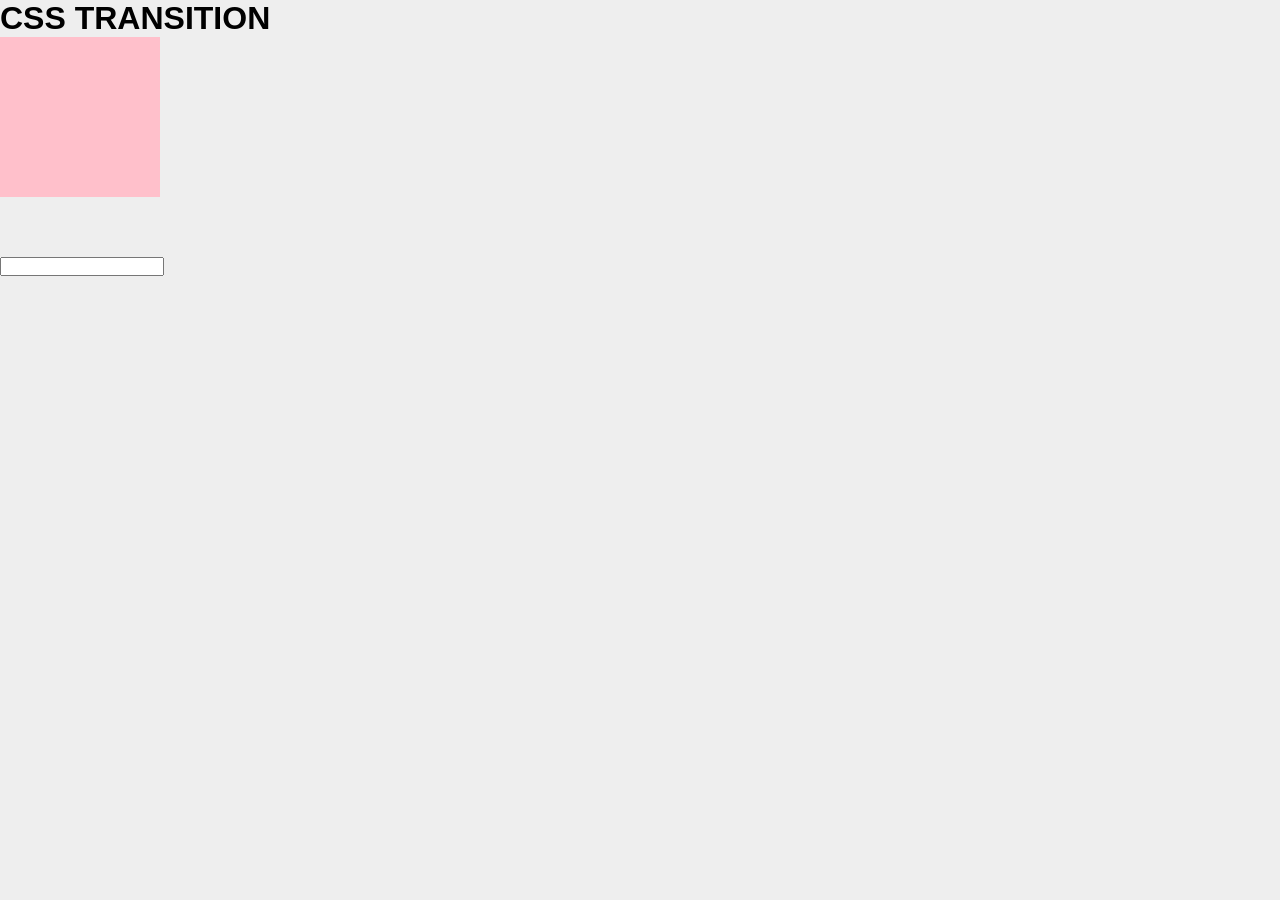
<file: animation/home.html>
<!DOCTYPE html>
<html lang="en">
<head>
    <meta charset="UTF-8">
    <meta http-equiv="X-UA-Compatible" content="IE=edge">
    <meta name="viewport" content="width=device-width, initial-scale=1.0">
    <title>Document</title>
    <link rel="stylesheet" href="style.css">
</head>
<body>
    <h1>CSS TRANSITION</h1>
    <div id="tbox"></div>

    <input type="text">
</body>
</html>
</file>
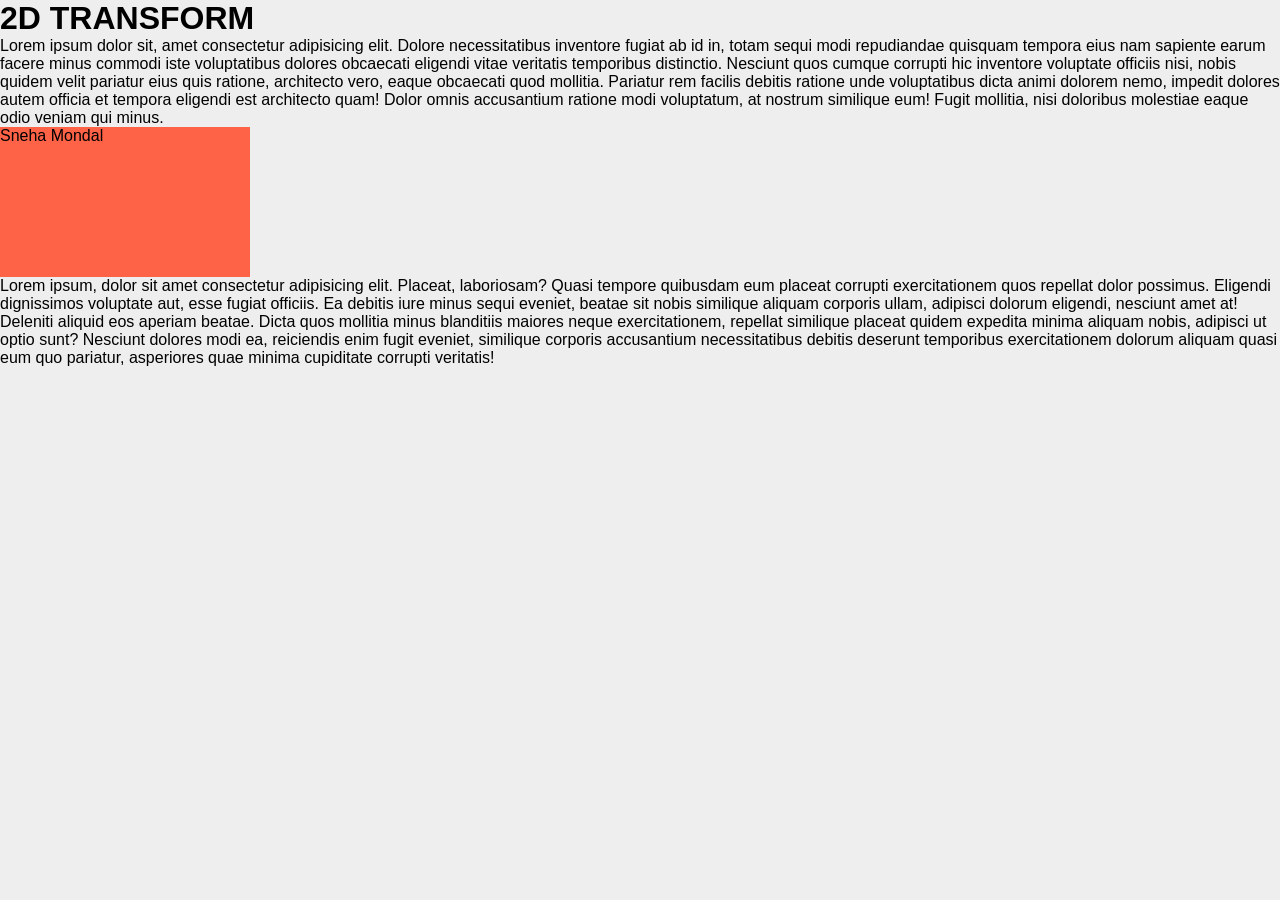
<file: animation/transform2D.html>
<!DOCTYPE html>
<html lang="en">
  <head>
    <meta charset="UTF-8" />
    <meta http-equiv="X-UA-Compatible" content="IE=edge" />
    <meta name="viewport" content="width=device-width, initial-scale=1.0" />
    <link rel="stylesheet" href="style.css" />
    <title>Document</title>
  </head>
  <body>
    <h1>2D TRANSFORM</h1>
    <p>
      Lorem ipsum dolor sit, amet consectetur adipisicing elit. Dolore
      necessitatibus inventore fugiat ab id in, totam sequi modi repudiandae
      quisquam tempora eius nam sapiente earum facere minus commodi iste
      voluptatibus dolores obcaecati eligendi vitae veritatis temporibus
      distinctio. Nesciunt quos cumque corrupti hic inventore voluptate officiis
      nisi, nobis quidem velit pariatur eius quis ratione, architecto vero,
      eaque obcaecati quod mollitia. Pariatur rem facilis debitis ratione unde
      voluptatibus dicta animi dolorem nemo, impedit dolores autem officia et
      tempora eligendi est architecto quam! Dolor omnis accusantium ratione modi
      voluptatum, at nostrum similique eum! Fugit mollitia, nisi doloribus
      molestiae eaque odio veniam qui minus.
    </p>
    <div id="box2d">Sneha Mondal</div>
    <p>
      Lorem ipsum, dolor sit amet consectetur adipisicing elit. Placeat,
      laboriosam? Quasi tempore quibusdam eum placeat corrupti exercitationem
      quos repellat dolor possimus. Eligendi dignissimos voluptate aut, esse
      fugiat officiis. Ea debitis iure minus sequi eveniet, beatae sit nobis
      similique aliquam corporis ullam, adipisci dolorum eligendi, nesciunt amet
      at! Deleniti aliquid eos aperiam beatae. Dicta quos mollitia minus
      blanditiis maiores neque exercitationem, repellat similique placeat quidem
      expedita minima aliquam nobis, adipisci ut optio sunt? Nesciunt dolores
      modi ea, reiciendis enim fugit eveniet, similique corporis accusantium
      necessitatibus debitis deserunt temporibus exercitationem dolorum aliquam
      quasi eum quo pariatur, asperiores quae minima cupiditate corrupti
      veritatis!
    </p>
  </body>
</html>
</file>
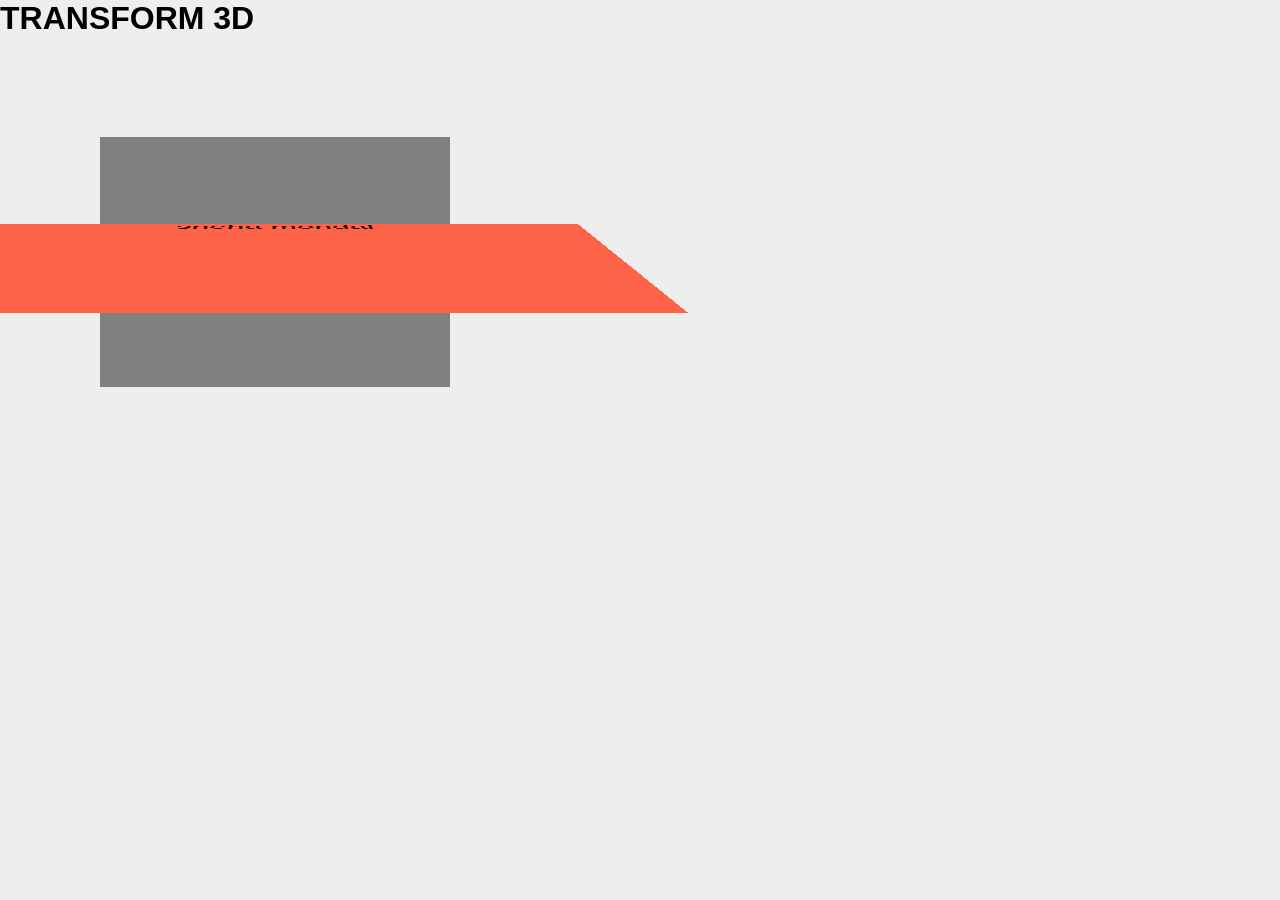
<file: animation/transform3d.html>
<!DOCTYPE html>
<html lang="en">
  <head>
    <meta charset="UTF-8" />
    <meta http-equiv="X-UA-Compatible" content="IE=edge" />
    <meta name="viewport" content="width=device-width, initial-scale=1.0" />
    <link rel="stylesheet" href="style.css">
    <title>Document</title>
  </head>
  <body>
    <h1>TRANSFORM 3D</h1>
    <div class="base">
      <div class="box3d">sneha mondal</div>
    </div>
  </body>
</html>
</file>
<file: animation/style.css>
* {
  margin: 0px;
  padding: 0px;
  display: flexbox;
}

/* @keyframes animation-eg {
    from{css property}
    to{css property}
} */

body {
  font-family: Arial, Helvetica, sans-serif;
  background: #eee;
}
.card {
  width: 300px;
  height: 300px;
  position: absolute;
  top: 50%;
  left: 50%;
  line-height: 300px;
  background-color: aliceblue;
  color: #03446a;
  text-align: center;
  font-size: 40px;
  box-shadow: 0 0 15px rgba(0, 0, 0, 0.5);
  animation-name: sample;
  animation-duration: 2s;
  animation-timing-function: cubic-bezier(0.215, 0.61, 0.355, 1);
  animation-delay: 2s;
  animation-iteration-count: infinite;
  animation-direction: alternate-reverse; /* normal reverse alternate alternate-reverse*/

  /* animation: sample 2s infinite alternate; */
}
@keyframes sample {
  0% {
    border-radius: 0%;
  } /*from*/
  25% {
    background-color: cyan;
  }
  50% {
    background-color: green;
  }
  75% {
    background-color: yellowgreen;
  }
  100% {
    border-radius: 50%;
    background-color: tomato;
    color: aliceblue;
  } /*to*/
}

.box {
  width: 150px;
  height: 150px;
  background-color: black;
  margin-left: 20px;
  animation: sample1 2s 1s;
  animation-fill-mode: forword;
  animation-play-state: paused;
  animation-iteration-count: infinite;
}
.box:hover {
  animation-play-state: running;
}
@keyframes sample1 {
  0% {
    background: yellow;
    width: 250px;
  }
  50% {
    background: green;
    width: 350px;
  }
  100% {
    background: red;
    width: 450px;
  }
}
/*
*home.html
*transform
*/
/*
transition
transition-property
transition-duration
transition-delay
transition-timing-function
*/
#tbox{
    width: 160px;
    height: 160px;
    
     background-color: pink;
    /*transition-property: width,height,color;
    transition-duration: 2s,2s,2s; */
    transition: all 2s, 5s, 2s;
    transition-timing-function: linear;
    /* transition-delay: 1s; */
    margin-bottom: 60px;

}
#tbox:active{
    width: 300px;
    height: 300px;
    background-color: orange;
    
}
@media only screen and(max-width:960px){
    #tbox{
        width: 300px;
        height: 30px;
    }
}
input{
    width: 160px;
    transition:width 1.5s;
}
input:focus{
    width: 300px;
    height: 20px;
}
/*
*transform2D.html

*/

#box2d{
    width: 250px;
    height: 150px;
    background: tomato;
    /* margin: 150px 300px; */
    /* transform: rotate(60deg); */
    /* transform-origin:100% 100%; */
    /* transform:scaleY(3);  */
    transform:rotate(0deg) scale(1);
    transition: transform 1s;
    /*matrix(scaleX(),skewY(), skewX(), scaleY(), translateX(), translateY())*/
    /* transform-origin: left top; */
}

#box2d:hover{
  transform: rotate(30deg) scale(2);
  }



  /*3d transform
    rotateX(angle)
    rotateY(angle)
    rotateZ(angle)
    rotate3d(x,y,z,angle)
    translateZ(z)
    translate3d(x,y,z)
    scale3d(x,y,z)
    scaleZ(z)
    perspective(n)
    matrix(n,n,n,n,n,n,n,n,n,n,n,n,n,n,n,n);
    none
  */
  .base{
    width: 350px;
    height: 250px;
    background:gray;
    font-size: 18px;
    text-align: center;
    margin: 100px 0 0 100px;

  }
  .box3d{
    width: 350px;
    height: 250px;
    background-color: tomato;
    /* transform-origin: right center; */
    transform: perspective(800px) scale3d(2,2,1)  rotateX(80deg) ;
    
  }
</file>
<file: E-COMMERCE/style.css>
@import url('https://fonts.googleapis.com/css2?family=Mulish:wght@300&display=swap');

*{
    margin: 0;
    padding: 0;
    box-sizing: border-box;
    font-family: 'Mulish', sans-serif;
}
:root{
    --text-clr: #4f4f4f;
}

p{
    color: #6c757d;

}
a{
    text-decoration: none;
    color: var(--text-clr);
}
a:hover{
    text-decoration: none;
    color: var(--text-clr);

}
h2{
    color: var(--text-clr);
    font-size: 1.5rem;
}
.main_cart{
 background: #fff;
}
.card{
    border: none;
}

.product_img img{
    min-width: 200px;
    max-width: 200px;
}
.product_name{
  color:black;
  font-size: 1.4rem;
  text-transform: capitalize;
  font-weight: 500;
}
.card-title p{
    font-size: 0.9rem;
    font-weight: 500;
}
.remove_wish p{
    font-size: 0.7rem;
    margin-bottom: 0;
}

.price_money h3{
    font-size: 1rem;
    font-weight: 600;
}
.set_quantity{
    position: realtive;
}
.set_quantity::after{
    content: "(Note, 1 piece)";
    width: auto;
    height: auto;
    text-align: center;
    position: absolute;
    bottom: -20px ;
    right: 1.5rem;
    font-size: 0.8rem;
}
.page-link {
    line-height: 16px;
    width: 45px;
    font-size: 1rem;
    display: flex;
    justify-content: center;
    align-items: center;
    color: #495057;
}
.page-item input {
 line-height: 22px;
 padding: 3px;
 font-size: 15px;
 display: flex;
 justify-content: center;
 align-items: center;
 text-align: center;
}
.page-link:hover{
  text-decoration: none;
  color: #495057;
  outline: none !important;
  

}
.page-link:focus{
    box-shadow: none;

}

.fa-heart:hover{
color: red;
}
</file>
<file: ES6formvalidation/css/style.css>
@import url('https://fonts.googleapis.com/css?family=Open+Sans&display=swap');

:root {
    --error-color: #dc3545;
    --success-color: #28a745;
    --warning-color: #ffc107;
}

* {
    margin: 0;
    padding: 0;
    box-sizing: border-box;
}


body {
    font-family: 'Open Sans', sans-serif;
    font-size: 16px;
    background-color: #f4f4f4;
    display: flex;
    flex-direction: column;
    justify-content: center;
    align-items: center;
    min-height: 100vh;
    margin: 0;
}

.container {
    background-color: #fff;
    padding: 1em;
    border-radius: 5px;
    box-shadow: 0 2px 5px rgba(0, 0, 0, 0.3);
    width: 400px;
}

.form {
    padding: 10px 20px;
}

.form h1 {
    font-size: 1.5em;
    text-align: center;
    margin-bottom: 20px;

}

.form-field {
    margin-bottom: 5px;

}

.form-field label {
    display: block;
    color: #777;
    margin-bottom: 5px;
}

.form-field input {
    border: solid 2px #f0f0f0;
    border-radius: 3px;
    padding: 10px;
    margin-bottom: 5px;
    font-size: 14px;
    display: block;
    width: 100%;
}

.form-field input:focus {
    outline: none;
}

.form-field.error input {
    border-color: var(--error-color);
}

.form-field.success input {
    border-color: var(--success-color);
}


.form-field small {
    color: var(--error-color);
}


/* button */
.btn {
    width: 100%;
    padding: 3%;
    background: #007bff;
    border-bottom: 2px solid #007bff;
    border-top-style: none;
    border-right-style: none;
    border-left-style: none;
    color: #fff;
    text-transform: uppercase;
}

.btn:hover {
    background: #0069d9;
    cursor: pointer;
}

.btn:focus {
    outline: none;
}
</file>
<file: loan_calculator/style.css>
*{
    margin: 0px;
    padding: 0px;
}
.table {
  border: 2px dashed black;
  padding: 5px;
  background-color: aqua;
  outline: 2px solid yellowgreen;
  outline-offset: 2px;
}
</file>
<file: registration_form/style.css>
* {
    margin: 0px;
    padding: 0px;
  }

  #box {
    border: 2px solid black;
    text-align: center;
    background: linear-gradient(
      to left,
      rgb(67, 187, 67),
      rgb(76, 185, 149),
      rgb(68, 159, 212)
    );

    margin: 153px 283px 0px 283px;
    padding: 79px 50px 50px 50px;
 
  }

  #btn {
    text-align: center;

    background: linear-gradient(
   
      rgb(68, 159, 212),
      rgb(76, 185, 149),
      rgb(67, 187, 67)
    );
    padding: 5px 30px;
    text-transform: lowercase;
  }
  #btn:hover {
    background: linear-gradient(
      rgb(67, 187, 67),
      rgb(76, 185, 149),
      rgb(68, 159, 212)
    );
    font-size: 20px;
  }
  label {
    font-size: 25px;
    font-family:'Lucida Sans', 'Lucida Sans Regular', 'Lucida Grande', 'Lucida Sans Unicode', Geneva, Verdana, sans-serif;
  }
  input {
    padding-left: 10px;
    padding-right: 10px;
  }
</file>
